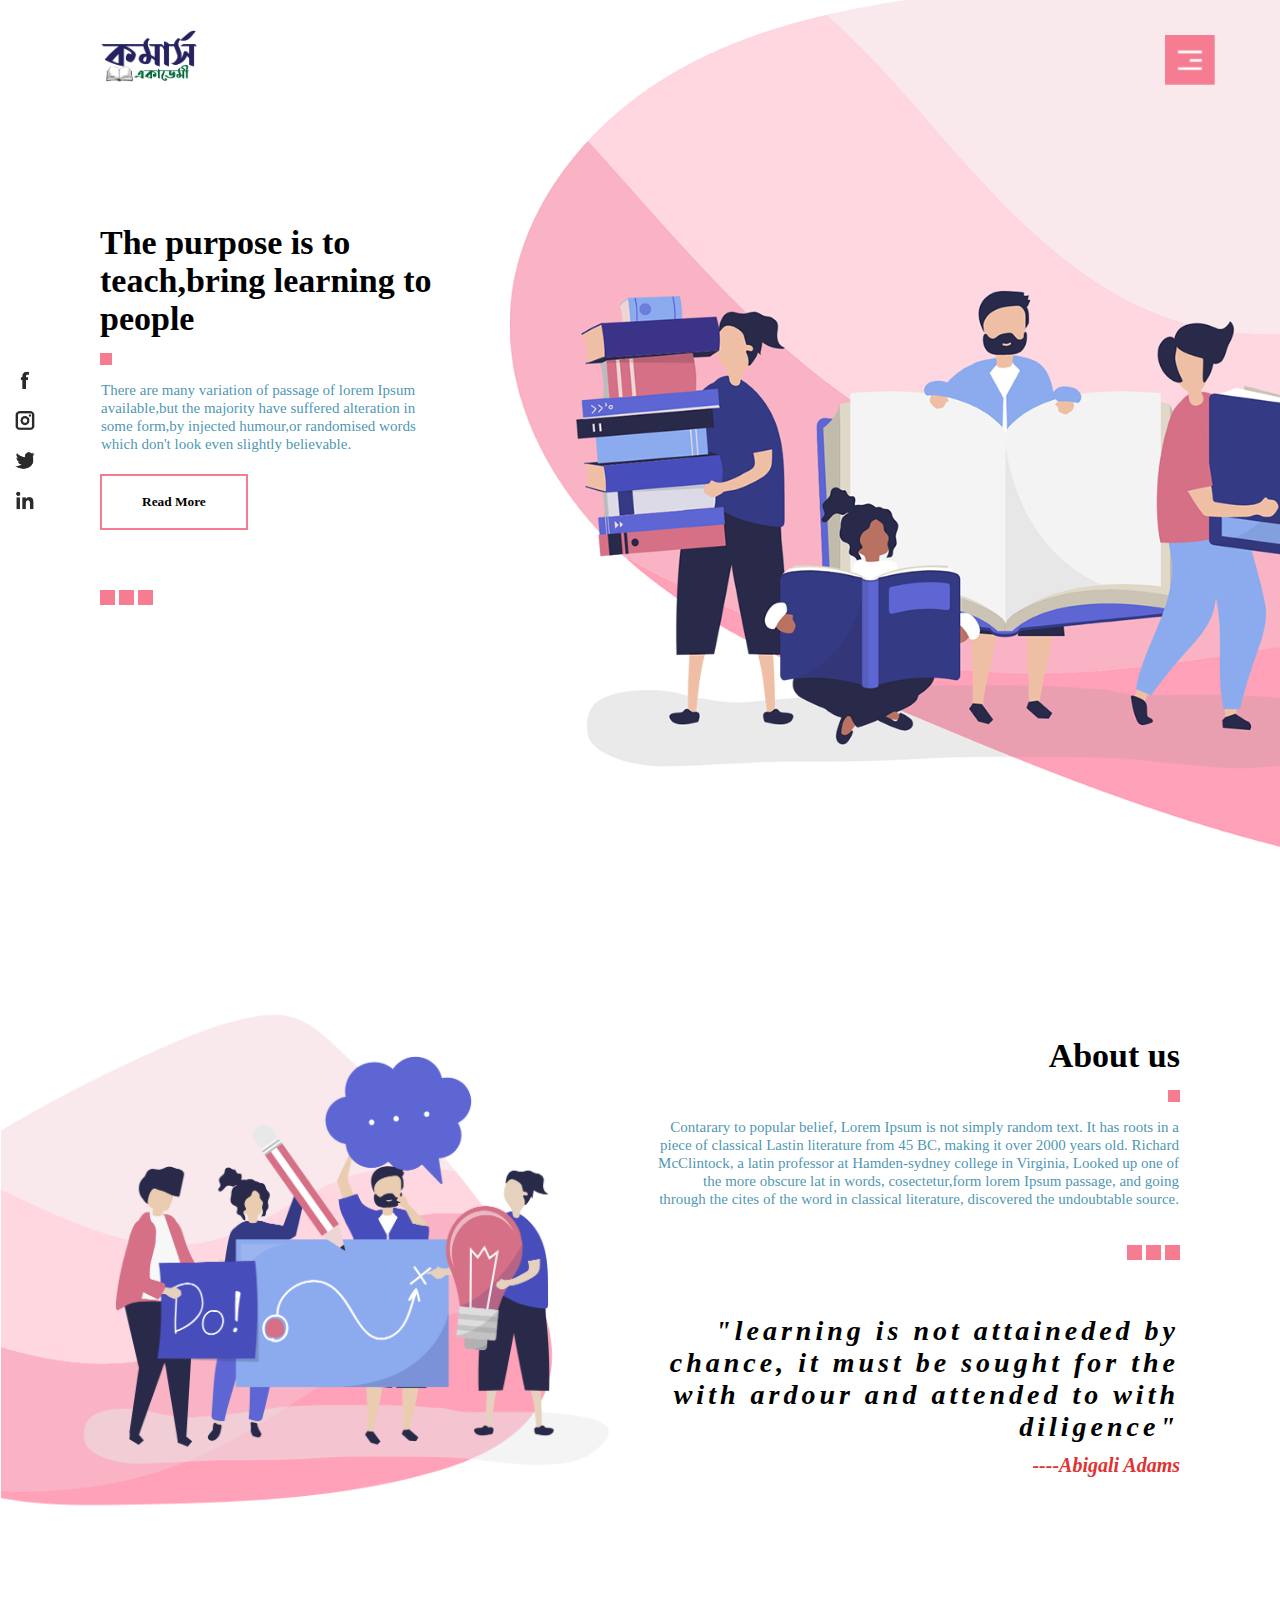
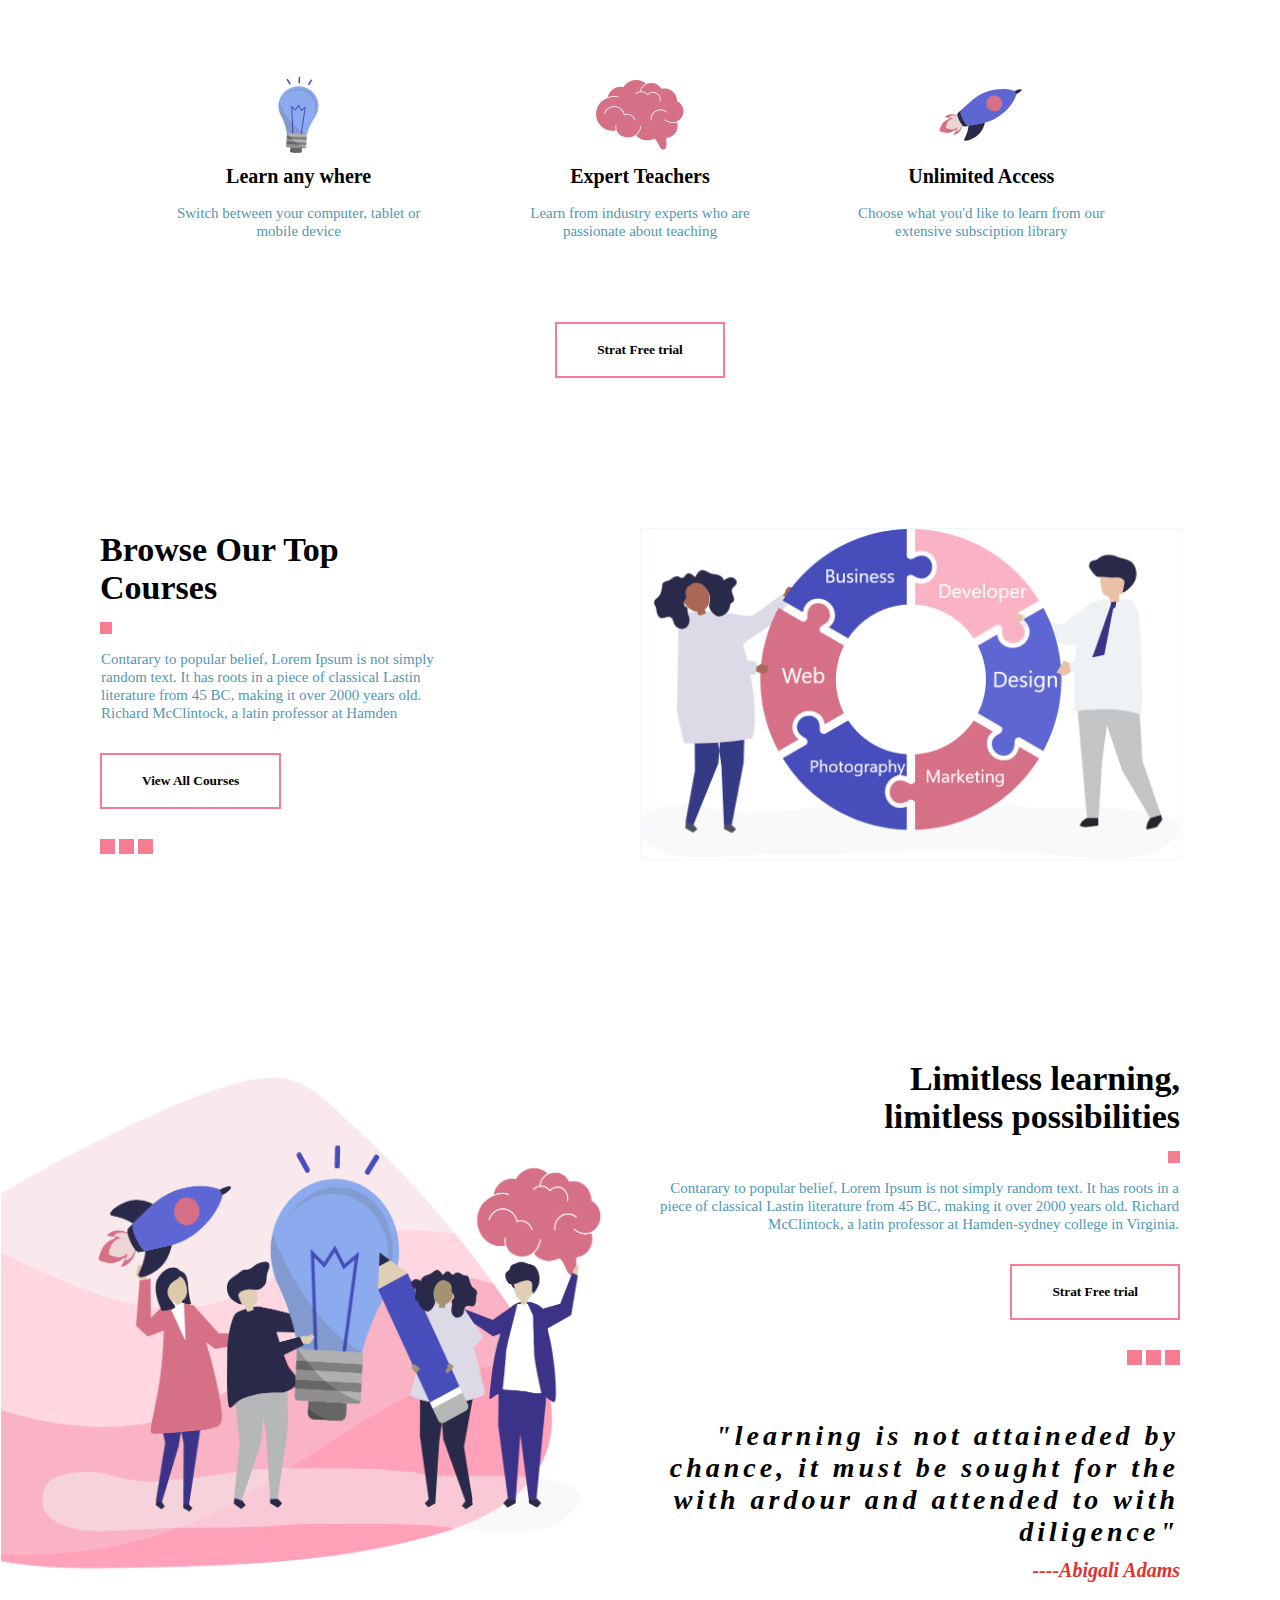
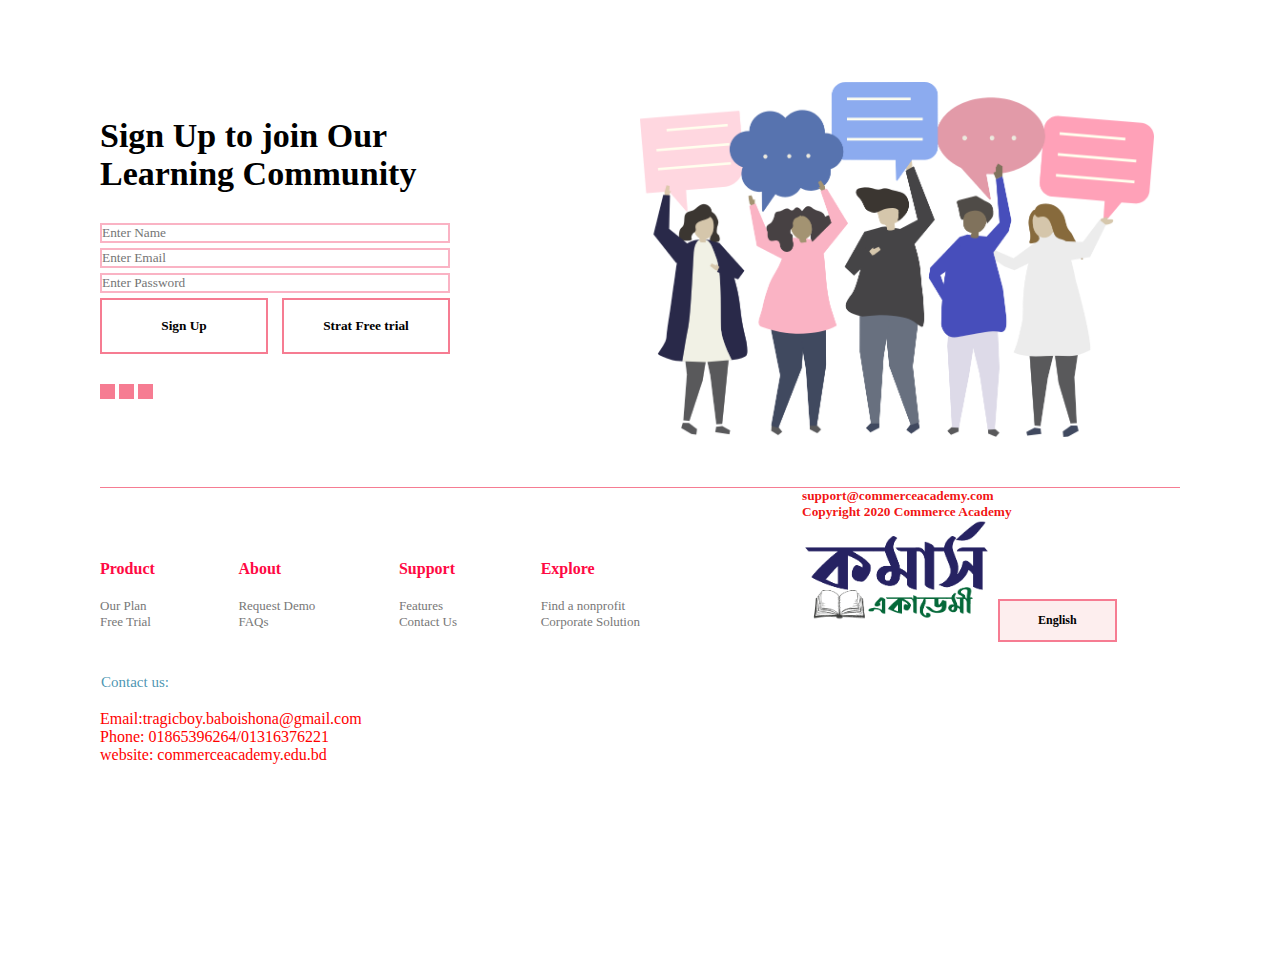
<file: index.html>
<html>
    <head>
        
        <title>complete website design</title>
        <meta charset="UTF-8">
        <meta name="viewport"content="width=device-width, initial-scale=1">
        <link rel="stylesheet" type="text/css" href="style.css">

    </head>
    <body>
        <section id="header">
            <div class="container">
               <a href="#"> <img src="logo-01.png" class="logo"></a>
                <div class="header-text">
                    <h1>The purpose is to<br> teach,bring learning to people</h1>
                   <span class="square"></span>
                    <p> There are many variation of passage of lorem Ipsum
                        available,but the majority have suffered alteration in some form,by injected humour,or 
                        randomised words which don't look even slightly believable.
                    </p>
                    <button class="common-btn">Read More</button>
                    <div class="line">
                        <span class="line-1"></span>
                        <span class="line-2"></span>
                        <span class="line-2"></span>
                    </div>
                </div>

            </div>


        </section>
        <nav id="sideNav">
            <ul>
                <li><a href="#">Home</a></li>
                <li><a href="#">ABOUT US</a></li>
                <li><a href="#">FEATURES</a></li>
                <li><a href="#">COURSES</a></li>
                <li><a href="#">OFFER</a></li>
                <li><a href="#">CONTACT</a></li>
            </ul>

        </nav>
        <img src="menu.png" id="menuBtn">
        <!-- about -->
        <section id ="about">
            <div class="about-left-col"> 
                <img src="about.png">
            </div>
            <div class="about-right-col">
                <div class="about-text">
                    <h1>About us </h1>
                    <span class="square"></span>
                    <p> Contarary to popular belief, Lorem Ipsum is not simply
                        random text. It has roots in a piece of classical Lastin
                        literature from 45 BC, making it over 2000 years old.
                        Richard McClintock, a latin professor at Hamden-sydney college
                        in Virginia, Looked up one of the more obscure lat in words, cosectetur,form 
                        lorem Ipsum passage, and going through the cites of the word in classical
                        literature, discovered the undoubtable source.
                    </p><br><br>
                    <div class="line">
                        <span class="line-1"></span>
                        <span class="line-2"></span>
                        <span class="line-2"></span>
                    </div>
                    <h2> "learning is not attaineded by chance, 
                        it must be sought for the with ardour and 
                        attended to with diligence" </h2>
                        <h3>----Abigali Adams</h3>
                    
                </div>
                
            </div>

        </section>
        <!-- features-->
        <section id="features">
            <div class="feature-row">
                <div class="feature-col">
                    <img src="pic-1.png">
                    <h4> Learn any where</h4>
                    <p> Switch between your computer, tablet or mobile device</p>
                </div>
                <div class="feature-col">
                    <img src="pic-2.png">
                    <h4> Expert Teachers</h4>
                    <p>Learn from industry experts who are passionate about teaching</p>


                </div>
                <div class="feature-col">
                    <img src="pic-3.png">
                    <h4> Unlimited Access</h4>
                    <p> Choose what you'd like to learn from our 
                        extensive subsciption library</p>
                </div>
            </div>
            <div class="feature-btn">
                
                <button class="common-btn">Strat Free trial</button>
                


            </div>

        </section>
        <!-- Courses -->
        <section id="Courses">
            <div class="Container course-row"> 
              <div class="Course-left-col"> 
                <div class="course-text">
                    <h1> Browse Our Top<br> Courses</h1>
                    <span class="square"></span>
                    <p> Contarary to popular belief, Lorem Ipsum is not simply
                        random text. It has roots in a piece of classical Lastin
                        literature from 45 BC, making it over 2000 years old.
                        Richard McClintock, a latin professor at Hamden</p>
                        <button class="common-btn">View All Courses</button>
                        <div class="line">
                            <span class="line-1"></span>
                            <span class="line-2"></span>
                            <span class="line-2"></span>
                        </div>


                </div>
           
            </div>



            <div class="Course-right-col">
            <img src="course.png">
        </section>

        <!-- offer -->
        <section id ="offer">
            <div class="about-left-col"> 
                <img src="offer.png">
            </div>
            <div class="about-right-col">
                <div class="about-text">
                    <h1>Limitless learning,<br>limitless possibilities </h1>
                    <span class="square"></span>
                    <p> Contarary to popular belief, Lorem Ipsum is not simply
                        random text. It has roots in a piece of classical Lastin
                        literature from 45 BC, making it over 2000 years old.
                        Richard McClintock, a latin professor at Hamden-sydney college
                        in Virginia.
                    </p>
                    <button class="common-btn">Strat Free trial</button>
                    <div class="line">
                        <span class="line-1"></span>
                        <span class="line-2"></span>
                        <span class="line-2"></span>
                    </div>
                    <h2> "learning is not attaineded by chance, 
                        it must be sought for the with ardour and 
                        attended to with diligence" </h2>
                        <h3>----Abigali Adams</h3>
                    
                </div>
                
            </div>

        </section>

        <!-- contact -->
    <section id="contact">
        <div class="container contact-row">
            <div class="contact-left-col">
                <h1> Sign Up to join Our <br>Learning Community </h1>
                <form>
                    <input type="text" placeholder="Enter Name">
                    <input type="email" placeholder="Enter Email">
                    <input type="Password" placeholder="Enter Password">
                    <div class="btn-box">
                    <button class="common-btn">Sign Up</button>
                    <button class="common-btn">Strat Free trial</button>

                    </div>
                </form>
                <div class="line">
                    <span class="line-1"></span>
                    <span class="line-2"></span>
                    <span class="line-2"></span>
                </div>






            </div>
            <div class="contact-right-col">
                <img src="contact.png">
            </div>

        </div>

    </section>
<!-- footer -->
<section id="footer">
    <div class="container footer-row">
        <hr>
        <div class="footer-left-col">
           <div class="footer-links">
              <div class="link-title">
                  <h4>Product</h4>
                  <small>Our Plan</small><br>
                  <small>Free Trial</small>
              </div>
              <div class="link-title">
                <h4>About</h4>
                <small>Request Demo</small><br>
                <small>FAQs</small>
            </div>
            <div class="link-title">
                <h4>Support</h4>
                <small>Features</small><br>
                <small>Contact Us</small>
            </div>
            <div class="link-title">
                <h4>Explore</h4>
                <small>Find a nonprofit</small><br>
                <small>Corporate Solution</small>
            </div>


        </div>
        </div>
        <div class="footer-right-col">
            <div class="footer-info"></div>
                <div class="Copyright-text">
                    <small>support@commerceacademy.com</small><br>
                    <small>Copyright 2020 Commerce Academy</small>

                </div>
                <div class="footer-logo">
                    <img src="logo-01.png">
                    <button class="common-btn">English</button>
                </div>

            </div>

        </div>
    </div>

</section>
<!-- social-icons -->

<div class="social-icons">
    <img src="facebook.png">
    <img src="instagram.png">
    <img src="twitter.png">
    <img src="linkedin.png">
</div>
<div class="address">
    <p class="contact">Contact us:</p><br>
    Email:tragicboy.baboishona@gmail.com<br>
    Phone: 01865396264/01316376221<br>
    website: commerceacademy.edu.bd
 </div>
</div class="map">
<iframe src="https://www.google.com/maps/embed?pb=!1m18!1m12!1m3!1d3689.920243132938!2d91.83524011468265!3d22.35664018529427!2m3!1f0!2f0!3f0!3m2!1i1024!2i768!4f13.1!3m3!1m2!1s0x30ad27648f095f93%3A0xc00b4c5a7ce6a3dd!2z4Ka44Ka-4Kam4Ka_4Kef4Ka-4Ka44KeNIOCmleCmv-CmmuCnh-CmqA!5e0!3m2!1sbn!2sbd!4v1592752110316!5m2!1sbn!2sbd"
 width="800px" height="200" frameborder="0" 
style="border:0;" allowfullscreen="" aria-hidden="false" 
tabindex="0"></iframe>
</div>




        <script>
            var menuBtn = document.getElementById("menuBtn");
         var sideNav = document.getElementById("sideNav");
         sideNav.style.right="-250px";
         menuBtn.onclick =function(){
             if(sideNav.style.right=="-250px"){
                 sideNav.style.right="0";
             }
             else{
                 sideNav.style.right="-250px";
             }
         }
        </script>
        

    </body>
</html>
</file>
<file: style.css>
*{
    margin: 0;
    padding: 0;
    font-family:cursive ;
}
#header{
    height: 100vh;
    background-image: url(background.png);
    background-position:center;
    background-size: cover;

}
.container{
    margin-right: 100px;
    margin-left: 100px;
}
.logo{
    margin-top: 30px;
    width: 100px;
}
.header-text{
    max-width:350px ;
    margin-top:140px;
}
h1{
    font-size: 34px;
}
.square{
    height: 12px;
    width: 12px;
    display: inline-block;
    background: #f67c92;
    margin: 15px 0;
}
.common-btn{
 padding:18px 40px;
 background: transparent;
 outline: none;
 border: 2px solid #f67c92 ;
 font-weight: bold;
 cursor: pointer;

}
p{
    /* margin-left: 0px; */
    font-size: 15px;
    line-height: 18px;
    color:#2c83a5db;
    border: 1px solid #f0f8ff00;
}
.header-text button{
    margin-top: 20px;
    margin-bottom: 60px;


}
.line-1{
    width: 15px;
    height: 15px;
    background: #f67c92;
    display:inline-block;
}

.line-2{
    width: 15px;
    height: 15px;
    background: #f67c92;
    display:inline-block;
}


.line-3{
    width: 15px;
    height: 15px;
    background: #f67c92;
    display:inline-block;
}
#sideNav{
    width: 250px;
    height: 100vh;
    position: fixed;
    right:-250px;
    top:0;
    background: #f67c92;
    z-index: 2;
    transition: .5s;
}
nav ul li{
    list-style: none;
    margin: 50 20px;
}
nav ul li a {
    text-decoration: none;
    color: white;
}
#menuBtn{
    width: 50px;
    position: fixed;
    right: 65px;
    top:35px;
    z-index: 2;
    cursor:pointer;
}
/*---- about----*/
#about,#offer{
    padding: 100px 0;
    display: flex;
    align-items: center;
    flex-wrap: wrap;
}
.about-left-col{
    flex-basis: 50%;
}


.about-left-col img{
    width:100%;

}
.about-right-col{
    flex-basis: 50%;
    text-align: right;
} 
    
}
.about-text{
    max-width: 500px;
    margin-right: 100px;
    display: inline-block;

}
.about-text {
    margin-right: 100px;
}
.about-text h2{
    margin:50px 0 10px;
    font-size: 28px;
    font-style: italic;
    letter-spacing: 4px;
}
.about-text h3{
   
    font-size: 20px;
    font-style: italic;
    color:#e03232;
}
/*--features----*/

#features{
        padding-top:50px ;
        padding-bottom: 50px;
}
.feature-row{
    width: 80%;
    margin: auto;
    display: flex;
    align-items: center;
    justify-content: space-around;
    flex-wrap: wrap;

}
.feature-col{
    flex-basis: 25%;
    text-align: center;
    border: 1px solid #f0f8ff00;
}
.feature-col img{
    width: 100px;
}
.feature-col h4{
    margin-bottom:15px;
    font-size: 20px;
    font-weight:400px ;
}
.feature-btn{
    margin:80px auto 0;
    display: flex;
    align-items: flex-end;
    justify-content: center;
}
/*--courses---*/


#Courses{
    padding:100px 0;


}
.course-row{
    display: flex;
    align-items: center;
    flex-wrap: wrap;
}
.course-right-col{
    flex-basis: 50%;
}
.course-right-col img{
   width:100%;
   border: 1px solid aliceblue;
}
.course-left-col{
    flex-basis: 50%;

}
.course-text{
    max-width: 350px;

}
.course-text button{
    margin:30px 0;
    margin:30px 0;
}
/*---- offer----*/
#offer{
    padding: 100px 0;
    display: flex;
    align-items: center;
    flex-wrap: wrap;
}
.about-left-col{
    flex-basis: 50%;
}


.about-left-col img{
    width:100%;
    border: 1px solid #f0f8ff00;
}
.about-right-col{
    flex-basis: 50%;
    text-align: right;
} 
    
}
.about-text{
    max-width: 500px;
    margin-right: 100px;
    display: inline-block;

}
.about-text {
    margin-left: 17px;
    margin-right: 100px;
}
.about-text h2{
    margin:50px 0 10px;
    font-size: 28px;
    font-style: italic;
    letter-spacing: 4px;
    border: 1px solid #f0f8ff00;
}
.about-text h3{
   
    font-size: 20px;
    font-style: italic;
    color:#e03232;
}
#offer button{
    margin:30px 0;
}
/* contact */


.contact-row{
    display: flex;
    align-items: center;
    flex-wrap: wrap;

}
.contact-left-col{
    flex-basis: 50%;
    /* border: 1px solid #f0f8ff00; */
    /* float: left; */
}
.contact-right-col{
    flex-basis: 50%;
}
.contact-right-col-img{
    width:100%;
    height: 376px;
}
.contact-right-col img {
    height: 355px;
}
form{
    max-width: 350px;
    margin:30px 0;
}
form input{
    width:100%;
    paddin:12px 10px;
    margin-bottom:5px;
    outline:none;
    box-sizing: border-box;
    box-shadow: none;
    border:2px solid #fab3c4

}
.btn-box{
    width: 100%;
    display: flex;
    justify-content: space-between;
}
.btn-box button{
    flex-basis: 48%;
    padding: 18px 0;
}
/*---footer---*/
#footer{
    padding: 50px 0 30px;
}
hr{
    width: 100%;
    border: 0;
    border-top:1px solid #f67c92;
}
.footer-row{
    display: flex;
    align-items: center;
    justify-content: space-between;
    flex-wrap: wrap;
}
.footer-left-col{
    flex-basis: 50%;
    margin-top: 60px;
}
.footer-right-col{
    flex-basis: 35%;
}
.footer-links{
    display: flex;
    justify-content: space-between;
    flex-wrap: wrap;
}
.link-title h4{ 
    color:#ff0944 ;
    margin-bottom:20px ;
}
.link-title small{ 
    font-size: 13px;
    color:#777 ;
}
.footer-info{
    display: flex;
    align-items: flex-end;
    justify-content: space-between;
    flex-wrap: wrap;


}
.footer-logo img{
    width: 192px;
}
.footer-logo button{
    padding: 12px 38px;
    margin-top: 20px;
    font-size: 12px;
    background: #fdeeee;

}
.Copyright-text{
    flex-basis: 40%;
    color: #f10606f2;
    font-weight: bold;
}
.footer-logo{
    flex-basis: 40%;

}
/*--social-icons--*/
.social-icons{
    width:50px;
    position: fixed;
    top: 50%;
    left: 0;
    transform: translateY(-50%);
    z-index: 1;
}
.social-icons img{
    display: block;
    width: 20px;
    margin:0 auto 20px;
    cursor: pointer;

}
/*--map--*/
.address {
    width: 400px;
    float: left;
    margin-left: 100px;
    color: red;
}





/*---hover--*/
.logo:hover {
    transition: 1s;
    transform: scale(1.1);
}.feature-col:hover {
    transition: 1s;
    transform: scale(1.1);
}
.about-text h2:hover {
    transition: 1s;
    transform: scale(1.1);
}
p:hover {
    transition: 1s;
    transform: scale(1.1);
}
.about-left-col img:hover {
    transition: 1s;
    transform: scale(0.9);
}
.course-right-col img:hover {
    transition: 1s;
    transform: scale(1.1);
    transfrom: scale;
}
.contact-left-col:hover {
    transition: 1s;
    transform: scale(1.1);
}
.contact-right-col img:hover {
    transition: 1s;
    transform: scale(1.1);
}
.common-btn:hover {
    transition: 2s;
    transform: scale(0.9);
}

@media only screen and (max-width:770px){
#header{
    background-image: none;

}

.container{
    margin-right: 50px;
    margin-left: 50px;
}
.logo{
    margin-top: 27px;
    width: 70px;
}
.header-text{
    margin-top:100px;
}
h1{
    font-size: 25px;

}

#menuBtn{
        width: 40px;
        right: 50px;
}
.common-btn{
    padding:10px 16px;
    margin-left: 50px;
   }
   
.social-icons img{
    width: 14px;
    margin:15px auto;
}
.about-left-col,.about-right-col{
    flex-basis: 100%;
}
.feature-col{
    flex-basis: 100%;
    margin-bottom: 20px;
    margin-left: 55px;
}
.course-left-col{
    flex-basis:100%;
}

.course-right-col{
    flex-basis:100%;
    margin-top:70px;
}
.contact-left-col{
    flex-basis: 100%;
}
.contact-right-col{
    flex-basis: 100%;
}
.contact-right-col{
    margin-top:50px;

}
.footer-left-col,.footer-right-col{
    flex-basis: 100%;
}
.contact-right-col{
    margin-top: 50px;
}
.footer-left-col,.footer-right-col{
    flex-basis: 100%;
}
.link-title{
    flex-basis: 50%;
    margin-bottom: 30px;
}
.social-icons{
    width:50px;
    position: fixed;
    top: 20%;
    left: 0;
    transform: translateY(-50%);
    z-index: 1;
}
.contact-right-col img {
    height: 197px;
}
.about-text h2 {
    margin: 50px 0 10px;
    font-size: 28px;
    font-style: italic;
    letter-spacing: 1px;
}
.footer-logo button {
    padding: 12px 38px;
    margin-top: 20px;
    margin-left: 185px;
    font-size: 12px;
    background: #fdeeee;
}
.address {
    margin-left: 42px;
    color: darkred;
}
.about-left-col img {
    /* margin-right: 4px; */
    margin-left: 51px;
    width: 100%;
    border: 1px solid #f0f8ff00;
}

}
</file>
